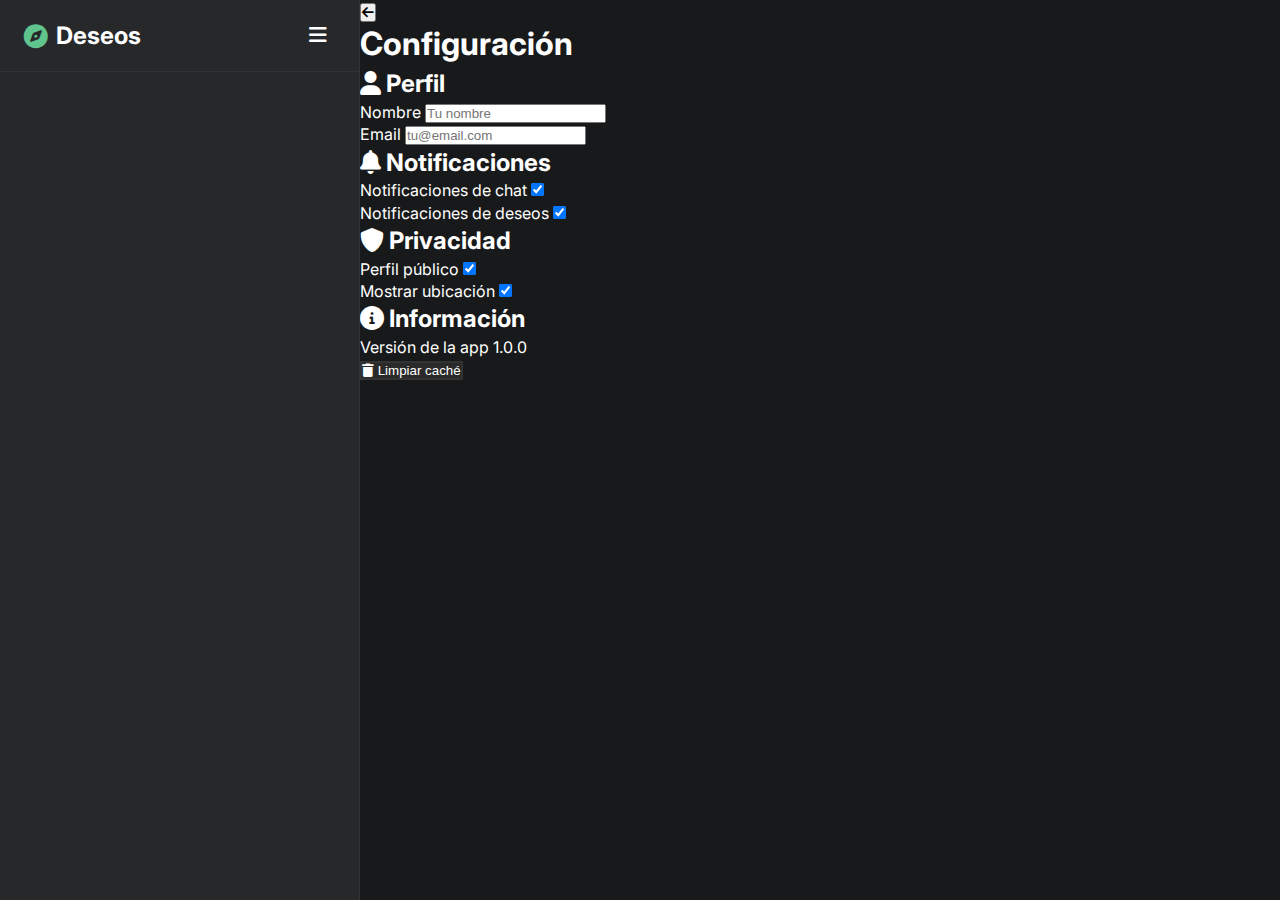
<file: settings.html>
<!DOCTYPE html>
<html lang="es">
<head>
    <meta charset="UTF-8">
    <meta name="viewport" content="width=device-width, initial-scale=1.0">
    <title>Configuración - Deseo</title>
    <link rel="stylesheet" href="styles.css">
    <link rel="stylesheet" href="profile-styles.css">
    <link href="https://fonts.googleapis.com/css2?family=Inter:wght@300;400;500;600;700&display=swap" rel="stylesheet">
    <link rel="stylesheet" href="https://cdnjs.cloudflare.com/ajax/libs/font-awesome/6.0.0/css/all.min.css">
</head>
<body data-theme="dark" class="dark-mode">
    <div class="app-container">
        <!-- Sidebar izquierdo -->
        <aside class="sidebar">
            <div class="sidebar-header">
                <div class="logo">
                    <i class="fas fa-compass"></i>
                    <h1>Deseos</h1>
                </div>
                <button class="sidebar-toggle" id="sidebarToggle">
                    <i class="fas fa-bars"></i>
                </button>
            </div>
            <nav class="main-nav hidden">
                <ul>
                    <li><a href="#" id="authButton"><i class="fas fa-user"></i> Iniciar Sesión</a></li>
                    <li><a href="index.html"><i class="fas fa-home"></i> Inicio</a></li>
                    <li><a href="chats.html"><i class="fas fa-comments"></i> Chats</a></li>
                    <li><a href="wallet.html"><i class="fas fa-wallet"></i> Billetera</a></li>
                    <li><a href="settings.html" class="active"><i class="fas fa-cog"></i> Configuración</a></li>
                    <li><a href="#" id="themeToggle"><i class="fas fa-moon"></i> Tema</a></li>
                </ul>
            </nav>
        </aside>

        <!-- Área principal -->
        <main class="main-content">
            <div class="content-header">
                <button class="back-btn" onclick="goBack()">
                    <i class="fas fa-arrow-left"></i>
                </button>
                <h1>Configuración</h1>
            </div>

            <div class="settings-container">
                <div class="settings-section">
                    <h2><i class="fas fa-user"></i> Perfil</h2>
                    <div class="setting-item">
                        <label>Nombre</label>
                        <input type="text" id="userName" placeholder="Tu nombre">
                    </div>
                    <div class="setting-item">
                        <label>Email</label>
                        <input type="email" id="userEmail" placeholder="tu@email.com">
                    </div>
                </div>

                <div class="settings-section">
                    <h2><i class="fas fa-bell"></i> Notificaciones</h2>
                    <div class="setting-item">
                        <label>Notificaciones de chat</label>
                        <input type="checkbox" id="chatNotifications" checked>
                    </div>
                    <div class="setting-item">
                        <label>Notificaciones de deseos</label>
                        <input type="checkbox" id="wishNotifications" checked>
                    </div>
                </div>

                <div class="settings-section">
                    <h2><i class="fas fa-shield-alt"></i> Privacidad</h2>
                    <div class="setting-item">
                        <label>Perfil público</label>
                        <input type="checkbox" id="publicProfile" checked>
                    </div>
                    <div class="setting-item">
                        <label>Mostrar ubicación</label>
                        <input type="checkbox" id="showLocation" checked>
                    </div>
                </div>

                <div class="settings-section">
                    <h2><i class="fas fa-info-circle"></i> Información</h2>
                    <div class="setting-item">
                        <label>Versión de la app</label>
                        <span class="version">1.0.0</span>
                    </div>
                    <div class="setting-item">
                        <button class="btn-secondary" onclick="clearCache()">
                            <i class="fas fa-trash"></i> Limpiar caché
                        </button>
                    </div>
                </div>
            </div>
        </main>
    </div>

    <script src="config.js"></script>
    <script src="theme-manager.js"></script>
    <script src="script-settings.js"></script>
</body>
</html>
</file>
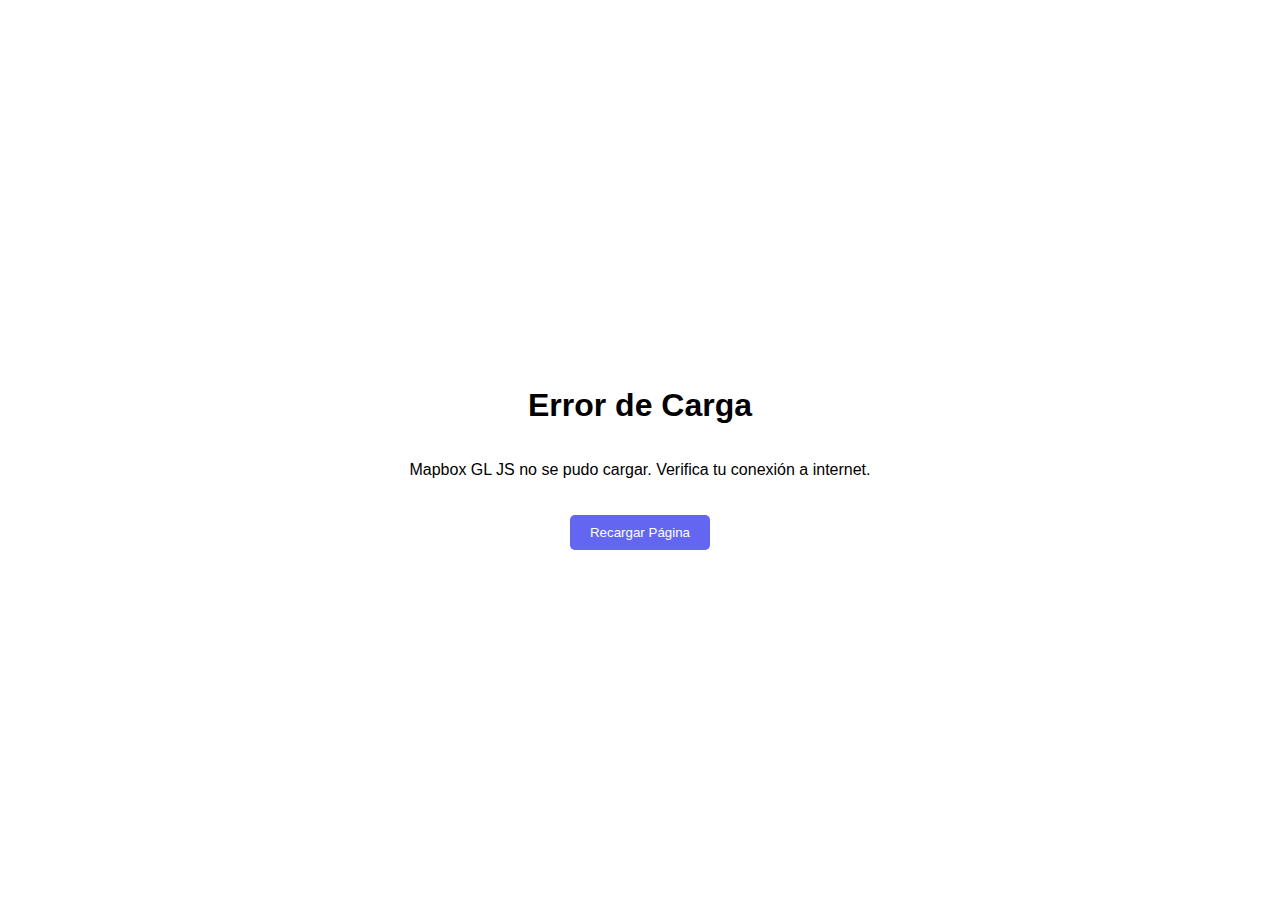
<file: test-auth.html>
<!DOCTYPE html>
<html lang="es">
<head>
    <meta charset="UTF-8">
    <meta name="viewport" content="width=device-width, initial-scale=1.0">
    <title>Test Auth Functions</title>
</head>
<body>
    <h1>Test de Funciones de Autenticación</h1>
    <button onclick="testShowAuthModal()">Probar showAuthModal</button>
    <button onclick="testCloseAuthModal()">Probar closeAuthModal</button>
    <button onclick="testSwitchAuthTab()">Probar switchAuthTab</button>
    
    <div id="authModal" style="display: none; background: #f0f0f0; padding: 20px; margin: 20px; border: 1px solid #ccc;">
        <h2>Modal de Prueba</h2>
        <button onclick="closeAuthModal()">Cerrar</button>
    </div>
    
    <div class="auth-tabs">
        <button class="auth-tab active" onclick="switchAuthTab('login')">Login</button>
        <button class="auth-tab" onclick="switchAuthTab('register')">Register</button>
    </div>
    
    <div id="loginForm" class="auth-form" style="display: block;">
        <p>Formulario de Login</p>
    </div>
    
    <div id="registerForm" class="auth-form" style="display: none;">
        <p>Formulario de Register</p>
    </div>

    <script src="config.js"></script>
    <script src="script-mapbox.js"></script>
    
    <script>
        function testShowAuthModal() {
            console.log('Probando showAuthModal...');
            if (typeof showAuthModal === 'function') {
                showAuthModal();
                console.log('✅ showAuthModal funciona');
            } else {
                console.error('❌ showAuthModal no está definida');
            }
        }
        
        function testCloseAuthModal() {
            console.log('Probando closeAuthModal...');
            if (typeof closeAuthModal === 'function') {
                closeAuthModal();
                console.log('✅ closeAuthModal funciona');
            } else {
                console.error('❌ closeAuthModal no está definida');
            }
        }
        
        function testSwitchAuthTab() {
            console.log('Probando switchAuthTab...');
            if (typeof switchAuthTab === 'function') {
                switchAuthTab('register');
                console.log('✅ switchAuthTab funciona');
            } else {
                console.error('❌ switchAuthTab no está definida');
            }
        }
    </script>
</body>
</html>
</file>
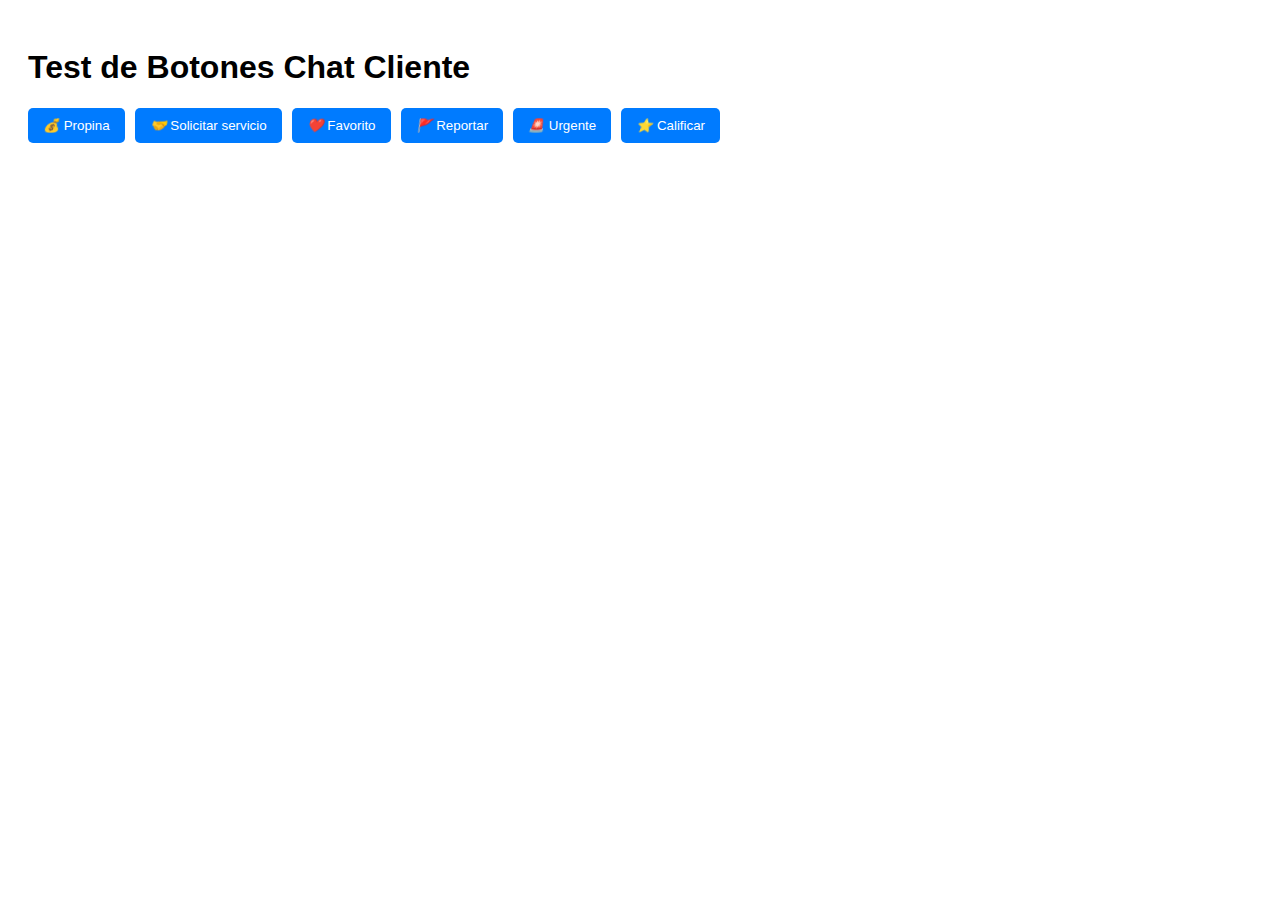
<file: test-buttons.html>
<!DOCTYPE html>
<html lang="es">
<head>
    <meta charset="UTF-8">
    <meta name="viewport" content="width=device-width, initial-scale=1.0">
    <title>Test Botones Chat</title>
    <style>
        body { font-family: Arial, sans-serif; padding: 20px; }
        .quick-actions { display: flex; gap: 10px; margin: 20px 0; }
        .quick-action-btn { 
            padding: 10px 15px; 
            background: #007bff; 
            color: white; 
            border: none; 
            border-radius: 5px; 
            cursor: pointer; 
        }
        .quick-action-btn:hover { background: #0056b3; }
        .modal { 
            display: none; 
            position: fixed; 
            top: 0; 
            left: 0; 
            width: 100%; 
            height: 100%; 
            background: rgba(0,0,0,0.5); 
            z-index: 1000; 
        }
        .modal-content { 
            background: white; 
            margin: 50px auto; 
            padding: 20px; 
            width: 400px; 
            border-radius: 8px; 
        }
        .form-group { margin: 10px 0; }
        .form-group label { display: block; margin-bottom: 5px; }
        .form-group input, .form-group textarea { width: 100%; padding: 8px; }
        .btn-primary { background: #007bff; color: white; padding: 10px 20px; border: none; border-radius: 5px; cursor: pointer; }
        .btn-secondary { background: #6c757d; color: white; padding: 10px 20px; border: none; border-radius: 5px; cursor: pointer; }
    </style>
</head>
<body>
    <h1>Test de Botones Chat Cliente</h1>
    
    <div class="quick-actions">
        <button class="quick-action-btn" data-action="tip">
            <i>💰</i> Propina
        </button>
        <button class="quick-action-btn" data-action="request">
            <i>🤝</i> Solicitar servicio
        </button>
        <button class="quick-action-btn" data-action="favorite">
            <i>❤️</i> Favorito
        </button>
        <button class="quick-action-btn" data-action="report">
            <i>🚩</i> Reportar
        </button>
        <button class="quick-action-btn" data-action="urgent">
            <i>🚨</i> Urgente
        </button>
        <button class="quick-action-btn" data-action="rate">
            <i>⭐</i> Calificar
        </button>
    </div>

    <!-- Modal: Propina -->
    <div class="modal" id="tipModal">
        <div class="modal-content">
            <h2>Enviar Propina</h2>
            <div class="form-group">
                <label for="tipAmount">Monto</label>
                <input type="number" id="tipAmount" placeholder="0" min="1" step="1">
            </div>
            <div class="form-group">
                <label for="tipNote">Nota (opcional)</label>
                <input type="text" id="tipNote" placeholder="Gracias por tu atención...">
            </div>
            <button class="btn-primary" id="sendTipBtn">Enviar Propina</button>
            <button class="btn-secondary" onclick="closeModal('tipModal')">Cancelar</button>
        </div>
    </div>

    <!-- Modal: Solicitar servicio -->
    <div class="modal" id="requestServiceModal">
        <div class="modal-content">
            <h2>Solicitar Servicio</h2>
            <div class="form-group">
                <label for="reqTitle">Título</label>
                <input type="text" id="reqTitle" placeholder="Título del servicio">
            </div>
            <div class="form-group">
                <label for="reqDescription">Descripción</label>
                <textarea id="reqDescription" rows="4" placeholder="Describe lo que necesitas..."></textarea>
            </div>
            <div class="form-group">
                <label for="reqBudget">Presupuesto</label>
                <input type="number" id="reqBudget" placeholder="0" min="0" step="1">
            </div>
            <div class="form-group">
                <label for="reqWhen">¿Cuándo?</label>
                <input type="datetime-local" id="reqWhen">
            </div>
            <button class="btn-primary" id="sendRequestServiceBtn">Solicitar</button>
            <button class="btn-secondary" onclick="closeModal('requestServiceModal')">Cancelar</button>
        </div>
    </div>

    <!-- Modal: Reportar -->
    <div class="modal" id="reportModal">
        <div class="modal-content">
            <h2>Reportar Usuario</h2>
            <div class="form-group">
                <label for="reportReason">Motivo del reporte</label>
                <select id="reportReason">
                    <option value="">Selecciona un motivo</option>
                    <option value="spam">Spam</option>
                    <option value="abuso">Abuso verbal</option>
                    <option value="fraude">Fraude</option>
                    <option value="contenido_inapropiado">Contenido inapropiado</option>
                    <option value="acoso">Acoso</option>
                    <option value="otro">Otro</option>
                </select>
            </div>
            <div class="form-group">
                <label for="reportDetails">Detalles del reporte</label>
                <textarea id="reportDetails" rows="4" placeholder="Describe detalladamente lo que ocurrió..." required></textarea>
            </div>
            <div class="form-group">
                <label for="reportImages">Imágenes de prueba (opcional)</label>
                <input type="file" id="reportImages" accept="image/*" multiple>
                <small>Puedes subir hasta 5 imágenes como evidencia</small>
            </div>
            <div id="reportImagePreview"></div>
            <button class="btn-primary" id="sendReportBtn">Enviar Reporte</button>
            <button class="btn-secondary" onclick="closeModal('reportModal')">Cancelar</button>
        </div>
    </div>

    <!-- Modal: Calificar -->
    <div class="modal" id="rateModal">
        <div class="modal-content">
            <h2>Calificar Servicio</h2>
            <div class="form-group">
                <label>Calificación</label>
                <div id="starRating">
                    <span style="font-size: 24px; cursor: pointer;">⭐</span>
                    <span style="font-size: 24px; cursor: pointer;">⭐</span>
                    <span style="font-size: 24px; cursor: pointer;">⭐</span>
                    <span style="font-size: 24px; cursor: pointer;">⭐</span>
                    <span style="font-size: 24px; cursor: pointer;">⭐</span>
                </div>
            </div>
            <div class="form-group">
                <label for="rateComment">Comentario (opcional)</label>
                <textarea id="rateComment" placeholder="Comparte tu experiencia..." rows="4"></textarea>
            </div>
            <button class="btn-primary" id="sendRateBtn">Enviar Calificación</button>
            <button class="btn-secondary" onclick="closeModal('rateModal')">Cancelar</button>
        </div>
    </div>

    <script>
        // Simulación de la clase ChatClient para testing
        class TestChatClient {
            constructor() {
                this.setupEventListeners();
            }

            setupEventListeners() {
                console.log('🔍 [DEBUG] Setting up event listeners...');
                
                // Botones de acción rápida
                const quickActions = document.querySelectorAll('.quick-action-btn');
                console.log('🔍 [DEBUG] Found quick action buttons:', quickActions.length);
                quickActions.forEach(btn => {
                    btn.addEventListener('click', (e) => {
                        const action = e.currentTarget.dataset.action;
                        console.log('🔍 [DEBUG] Quick action button clicked:', action);
                        this.handleQuickAction(action);
                    });
                });

                // Modal listeners
                const sendTipBtn = document.getElementById('sendTipBtn');
                if (sendTipBtn) {
                    sendTipBtn.addEventListener('click', () => this.sendTip());
                }

                const sendRequestServiceBtn = document.getElementById('sendRequestServiceBtn');
                if (sendRequestServiceBtn) {
                    sendRequestServiceBtn.addEventListener('click', () => this.sendRequestService());
                }

                const sendReportBtn = document.getElementById('sendReportBtn');
                if (sendReportBtn) {
                    sendReportBtn.addEventListener('click', () => this.sendReport());
                }

                const sendRateBtn = document.getElementById('sendRateBtn');
                if (sendRateBtn) {
                    sendRateBtn.addEventListener('click', () => this.sendRating());
                }
            }

            handleQuickAction(action) {
                console.log('🔍 [DEBUG] handleQuickAction called with action:', action);
                switch (action) {
                    case 'tip':
                        console.log('🔍 [DEBUG] Opening tip modal');
                        this.openModal('tipModal');
                        break;
                    case 'request':
                        console.log('🔍 [DEBUG] Opening request service modal');
                        this.openModal('requestServiceModal');
                        break;
                    case 'favorite':
                        console.log('🔍 [DEBUG] Adding to favorites');
                        this.toggleFavorite(true);
                        break;
                    case 'report':
                        console.log('🔍 [DEBUG] Opening report modal');
                        this.openModal('reportModal');
                        break;
                    case 'urgent':
                        console.log('🔍 [DEBUG] Sending urgent message');
                        this.sendUrgentMessage();
                        break;
                    case 'rate':
                        console.log('🔍 [DEBUG] Opening rate modal');
                        this.openModal('rateModal');
                        break;
                    default:
                        console.log('🔍 [DEBUG] Unknown action:', action);
                        break;
                }
            }

            openModal(id) {
                console.log('🔍 [DEBUG] openModal called with id:', id);
                const el = document.getElementById(id);
                console.log('🔍 [DEBUG] Modal element found:', el);
                if (el) {
                    el.style.display = 'block';
                    console.log('🔍 [DEBUG] Modal displayed');
                } else {
                    console.error('❌ Modal not found:', id);
                }
            }

            closeModal(id) {
                const el = document.getElementById(id);
                if (el) el.style.display = 'none';
            }

            showNotification(message, type = 'info') {
                console.log(`🔔 [${type.toUpperCase()}] ${message}`);
                alert(`${type.toUpperCase()}: ${message}`);
            }

            showError(message) {
                this.showNotification(message, 'error');
            }

            async sendTip() {
                const amount = parseInt(document.getElementById('tipAmount').value || '0', 10);
                const note = document.getElementById('tipNote').value || '';
                
                if (amount <= 0) {
                    this.showError('Por favor ingresa un monto válido');
                    return;
                }
                
                this.showNotification(`Propina de $${amount} enviada`, 'success');
                this.closeModal('tipModal');
            }

            async sendRequestService() {
                const title = document.getElementById('reqTitle').value || '';
                const description = document.getElementById('reqDescription').value || '';
                
                if (!title.trim() || !description.trim()) {
                    this.showError('Por favor completa título y descripción');
                    return;
                }
                
                this.showNotification('Solicitud de servicio enviada', 'success');
                this.closeModal('requestServiceModal');
            }

            async sendReport() {
                const reason = document.getElementById('reportReason').value || '';
                const details = document.getElementById('reportDetails').value || '';
                
                if (!reason || !details.trim()) {
                    this.showError('Por favor completa todos los campos obligatorios');
                    return;
                }
                
                this.showNotification('Reporte enviado correctamente', 'success');
                this.closeModal('reportModal');
            }

            async sendUrgentMessage() {
                this.showNotification('Mensaje urgente enviado', 'success');
            }

            async sendRating() {
                this.showNotification('Calificación enviada', 'success');
                this.closeModal('rateModal');
            }

            toggleFavorite(state) {
                this.showNotification(state ? 'Añadido a favoritos' : 'Eliminado de favoritos', 'success');
            }
        }

        // Funciones globales
        function closeModal(modalId) {
            const modal = document.getElementById(modalId);
            if (modal) {
                modal.style.display = 'none';
            }
        }

        // Inicializar cuando el DOM esté listo
        document.addEventListener('DOMContentLoaded', () => {
            console.log('🔍 [DEBUG] DOM loaded, initializing test...');
            window.testChatClient = new TestChatClient();
        });
    </script>
</body>
</html>
</file>
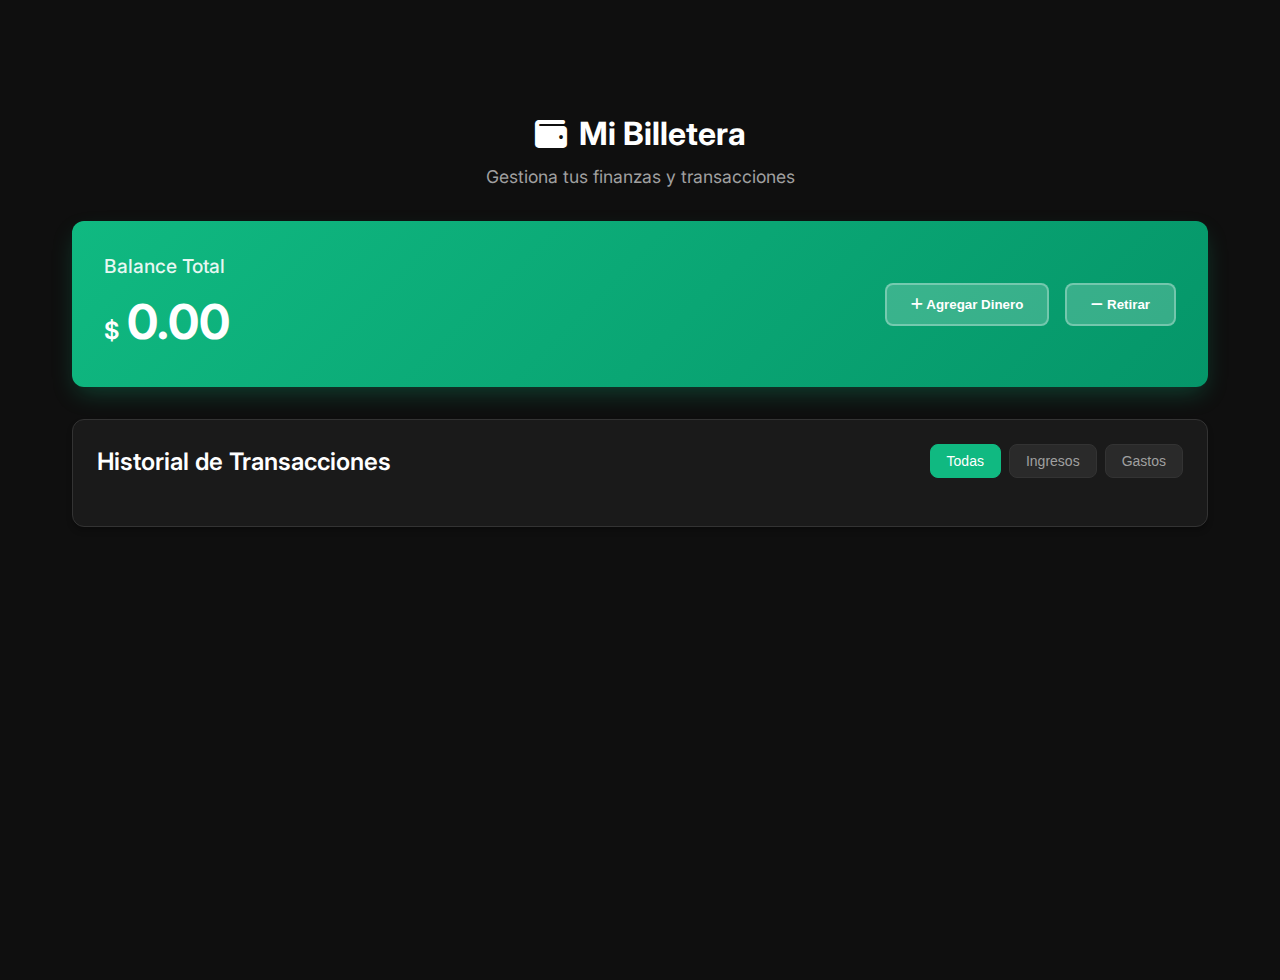
<file: wallet.html>
<!DOCTYPE html>
<html lang="es">
<head>
    <meta charset="UTF-8">
    <meta name="viewport" content="width=device-width, initial-scale=1.0">
    <title>Billetera - Deseo</title>
    <link rel="stylesheet" href="styles.css">
    <link rel="stylesheet" href="wallet-styles.css">
    <link href="https://fonts.googleapis.com/css2?family=Inter:wght@300;400;500;600;700&display=swap" rel="stylesheet">
    <link rel="stylesheet" href="https://cdnjs.cloudflare.com/ajax/libs/font-awesome/6.0.0/css/all.min.css">
</head>
<body class="wallet-page">  

    <!-- Navigation Menu -->
    <nav class="nav-menu" id="navMenu" style="display: none;">
        <div class="nav-content">
            <div class="nav-header">
                <div class="user-info" id="userInfo">
                    <div class="user-avatar" id="userAvatar">
                        <i class="fas fa-user"></i>
                    </div>
                    <div class="user-details">
                        <h3 id="userName">Usuario</h3>
                        <p id="userEmail">usuario@email.com</p>
                    </div>
                </div>
                <button class="close-nav" onclick="app.closeNavMenu()">
                    <i class="fas fa-times"></i>
                </button>
            </div>
            <div class="nav-items">
                <a href="index.html" class="nav-item">
                    <i class="fas fa-home"></i>
                    <span>Inicio</span>
                </a>
                <a href="wallet.html" class="nav-item active">
                    <i class="fas fa-wallet"></i>
                    <span>Billetera</span>
                </a>
                <a href="settings.html" class="nav-item">
                    <i class="fas fa-cog"></i>
                    <span>Configuración</span>
                </a>
                <hr class="nav-divider">
                <a href="#" class="nav-item" onclick="app.logout()">
                    <i class="fas fa-sign-out-alt"></i>
                    <span>Cerrar Sesión</span>
                </a>
            </div>
        </div>
    </nav>

    <!-- Main Content -->
    <main class="main-container">
        <div class="page-container">
            <div class="page-header">
                <h2><i class="fas fa-wallet"></i> Mi Billetera</h2>
                <p>Gestiona tus finanzas y transacciones</p>
            </div>

            <!-- Balance Card -->
            <div class="balance-card">
                <div class="balance-info">
                    <h3>Balance Total</h3>
                    <div class="balance-amount">
                        <span class="currency">$</span>
                        <span class="amount" id="totalBalance">0.00</span>
                    </div>
                </div>
                <div class="balance-actions">
                    <button class="btn-primary" onclick="app.showAddMoneyModal()">
                        <i class="fas fa-plus"></i>
                        Agregar Dinero
                    </button>
                    <button class="btn-secondary" onclick="app.showWithdrawModal()">
                        <i class="fas fa-minus"></i>
                        Retirar
                    </button>
                </div>
            </div>

            <!-- Transaction History -->
            <div class="transactions-section">
                <div class="section-header">
                    <h3>Historial de Transacciones</h3>
                    <div class="filter-tabs">
                        <button class="filter-tab active" data-filter="all">Todas</button>
                        <button class="filter-tab" data-filter="income">Ingresos</button>
                        <button class="filter-tab" data-filter="expense">Gastos</button>
                    </div>
                </div>
                <div class="transactions-list" id="transactionsList">
                    <!-- Las transacciones se cargarán aquí -->
                </div>
            </div>
        </div>
    </main>

    <!-- Modal para agregar dinero -->
    <div class="modal" id="addMoneyModal">
        <div class="modal-content">
            <div class="modal-header">
                <h2>Agregar Dinero</h2>
                <button class="close-btn" onclick="app.closeModal('addMoneyModal')">
                    <i class="fas fa-times"></i>
                </button>
            </div>
            <div class="modal-body">
                <form id="addMoneyForm">
                    <div class="form-group">
                        <label for="addAmount">Cantidad (COP):</label>
                        <input type="number" id="addAmount" min="1000" step="1000" placeholder="10000" required>
                        <small class="form-help">Monto mínimo: $1,000 COP</small>
                    </div>
                    <div class="form-group">
                        <label>Método de pago:</label>
                        <div class="payment-method-info">
                            <i class="fas fa-shield-alt"></i>
                            <span>Pago seguro con Bold</span>
                        </div>
                    </div>
                    <div class="bold-payment-container">
                        <div id="boldButtonPlaceholder">
                            <p>Ingresa una cantidad para habilitar el pago</p>
                        </div>
                    </div>
                </form>
            </div>
        </div>
    </div>

    <!-- Modal para retirar dinero -->
    <div class="modal" id="withdrawModal">
        <div class="modal-content">
            <div class="modal-header">
                <h2>Retirar Dinero</h2>
                <button class="close-btn" onclick="app.closeModal('withdrawModal')">
                    <i class="fas fa-times"></i>
                </button>
            </div>
            <div class="modal-body">
                <form id="withdrawForm">
                    <div class="form-group">
                        <label for="withdrawAmount">Cantidad:</label>
                        <input type="number" id="withdrawAmount" min="1" step="0.01" required>
                    </div>
                    <div class="form-group">
                        <label for="withdrawMethod">Método de retiro:</label>
                        <select id="withdrawMethod" required>
                            <option value="">Seleccionar método</option>
                            <option value="bank">Transferencia bancaria</option>
                            <option value="paypal">PayPal</option>
                        </select>
                    </div>
                    <button type="submit" class="btn-primary">Retirar Dinero</button>
                </form>
            </div>
        </div>
    </div>

    <!-- Scripts -->
    <script src="config.js"></script>
    <!-- Bold Payment Button SDK -->
    <script src="https://checkout.bold.co/library/boldPaymentButton.js"></script>
    <script src="script-wallet.js"></script>
    
    <!-- Debug Script -->
    <script>
        console.log('🔍 Debug: Página de billetera cargada');
        console.log('🔍 Debug: CONFIG disponible:', typeof window.CONFIG !== 'undefined');
        console.log('🔍 Debug: Bold disponible:', typeof window.Bold !== 'undefined');
        console.log('🔍 Debug: BoldPaymentButton disponible:', typeof window.BoldPaymentButton !== 'undefined');
        console.log('🔍 Debug: WalletManager disponible:', typeof window.walletManager !== 'undefined');
        
        // Verificar elementos del DOM
        setTimeout(() => {
            const balanceElement = document.getElementById('totalBalance');
            const transactionsList = document.getElementById('transactionsList');
            const addAmountInput = document.getElementById('addAmount');
            const boldContainer = document.querySelector('.bold-payment-container');
            
            console.log('🔍 Debug: Elemento balance:', balanceElement);
            console.log('🔍 Debug: Lista transacciones:', transactionsList);
            console.log('🔍 Debug: Input cantidad:', addAmountInput);
            console.log('🔍 Debug: Contenedor Bold:', boldContainer);
            console.log('🔍 Debug: WalletManager:', window.walletManager);
            
            // Verificar si Bold está realmente cargado
            if (typeof window.BoldPaymentButton !== 'undefined') {
                console.log('✅ BoldPaymentButton está disponible');
            } else {
                console.error('❌ BoldPaymentButton NO está disponible');
                console.log('🔍 Debug: Objetos disponibles en window:', Object.keys(window).filter(k => k.toLowerCase().includes('bold')));
            }
        }, 1000);
    </script>
</body>
</html>
</file>
<file: styles.css>
/* ===== VARIABLES CSS - OUTLETBUDDY STYLE ===== */
:root {
    /* Dark Theme */
    --primary-color: #60c48e; /* Green from the route line */
    --primary-hover: #4fb87a;
    --secondary-color: #26282a; /* Slightly lighter dark grey */
    --accent-color: #e88dff; /* Pinkish-purple from Nike logo */
    --success-color: #00ba7c;
    --danger-color: #f4212e;
    --warning-color: #ffd400;
    --background: #18191a; /* Very dark background */
    --background-secondary: #26282a;
    --background-tertiary: #383a3c;
    --text-primary: #ffffff;
    --text-secondary: #a8a8a8; /* Lighter grey for secondary text */
    --text-light: #71767b;
    --border-color: #383a3c;
    --border-hover: #4a5563;
    --shadow: 0 1px 3px 0 rgba(0, 0, 0, 0.3), 0 1px 2px 0 rgba(0, 0, 0, 0.2);
    --shadow-lg: 0 4px 6px -1px rgba(0, 0, 0, 0.4), 0 2px 4px -1px rgba(0, 0, 0, 0.3);
    --border-radius: 12px;
    --border-radius-sm: 8px;
    --border-radius-lg: 16px;
    --transition: all 0.2s ease;

    /* Chat specific - adjust if needed */
    --chat-bg: var(--background);
    --message-user-bg: var(--primary-color);
    --message-ai-bg: var(--background-secondary);
    --typing-indicator: var(--primary-color);
    --hover-bg: #2f3336;
}

/* Light Theme (if applicable, though design is dark) */
[data-theme="light"] {
    --primary-color: #60c48e;
    --primary-hover: #4fb87a;
    --secondary-color: #f7f9fa;
    --accent-color: #e88dff;
    --success-color: #00ba7c;
    --danger-color: #f4212e;
    --warning-color: #ffd400;
    --background: #ffffff;
    --background-secondary: #f0f2f5;
    --background-tertiary: #e1e3e6;
    --text-primary: #0f1419;
    --text-secondary: #536471;
    --text-light: #8b98a5;
    --border-color: #cfd9de;
    --border-hover: #b0c0cd;
    --shadow: 0 1px 3px 0 rgba(0, 0, 0, 0.1), 0 1px 2px 0 rgba(0, 0, 0, 0.06);
    --shadow-lg: 0 4px 6px -1px rgba(0, 0, 0, 0.1), 0 2px 4px -1px rgba(0, 0, 0, 0.06);
    --chat-bg: var(--background);
    --message-user-bg: var(--primary-color);
    --message-ai-bg: var(--background-secondary);
    --typing-indicator: var(--primary-color);
    --hover-bg: #e5e5e5;
}

/* ===== RESET Y BASE ===== */
* {
    margin: 0;
    padding: 0;
    box-sizing: border-box;
}

body {
    font-family: 'Inter', -apple-system, BlinkMacSystemFont, 'Segoe UI', Roboto, Helvetica, Arial, sans-serif;
    background: var(--background);
    color: var(--text-primary);
    line-height: 1.4;
    overflow: hidden; /* Hide scrollbars for app-container layout */
    min-height: 100vh;
}

/* ===== APP CONTAINER - LAYOUT PRINCIPAL ===== */
.app-container {
    display: flex;
    height: 100vh;
    width: 100vw;
    overflow: hidden;
}

/* ===== SIDEBAR IZQUIERDO ===== */
.sidebar {
    width: 360px; /* Fixed width for the sidebar */
    min-width: 300px;
    background: var(--background-secondary);
    border-right: 1px solid var(--border-color);
    display: flex;
    flex-direction: column;
    overflow-y: auto;
    z-index: 100;
}

.sidebar-header {
    display: flex;
    justify-content: space-between;
    align-items: center;
    padding: 1rem 1.5rem;
    border-bottom: 1px solid var(--border-color);
    background: var(--background-secondary);
    position: sticky;
    top: 0;
    z-index: 10;
}

.sidebar .logo {
    display: flex;
    align-items: center;
    gap: 0.5rem;
}

.sidebar .logo i {
    font-size: 1.5rem;
    color: var(--primary-color);
}

.sidebar .logo h1 {
    font-size: 1.5rem;
    font-weight: 700;
    color: var(--text-primary);
    white-space: nowrap; /* Evita que el texto se rompa */
}

.sidebar-toggle {
    background: none;
    border: none;
    color: var(--text-primary);
    font-size: 1.25rem;
    cursor: pointer;
    padding: 0.5rem;
    border-radius: var(--border-radius-sm);
    transition: var(--transition);
}

.sidebar-toggle:hover {
    background: var(--hover-bg);
}

/* Estilos para la navegación principal */
.main-nav {
    padding: 1rem 1.5rem;
    border-bottom: 1px solid var(--border-color);
    transition: var(--transition);
}

/* Clase para ocultar el menú de navegación */
.main-nav.hidden {
    display: none;
}

.main-nav ul {
    list-style: none;
    display: flex;
    flex-direction: column;
    gap: 0.5rem;
}

.main-nav ul li a {
    display: flex;
    align-items: center;
    gap: 0.75rem;
    padding: 0.75rem 1rem;
    border-radius: var(--border-radius-sm);
    color: var(--text-secondary);
    text-decoration: none;
    font-weight: 500;
    transition: var(--transition);
    white-space: nowrap;
}

.main-nav ul li a:hover {
    background: var(--hover-bg);
    color: var(--text-primary);
}

.main-nav ul li a i {
    font-size: 1.1rem;
    color: var(--text-light);
}

.main-nav ul li a:hover i {
    color: var(--primary-color);
}

/* Estilo específico para el botón de autenticación cuando el usuario está logueado (avatar) */
.user-avatar-small {
    width: 24px;
    height: 24px;
    border-radius: 50%;
    object-fit: cover;
    margin-right: 0.5rem;
    border: 1px solid var(--border-color);
}

.search-bar {
    display: flex;
    padding: 1rem 1.5rem;
    gap: 0.5rem;
    border-bottom: 1px solid var(--border-color);
}

.search-bar input {
    flex: 1;
    padding: 0.75rem 1rem;
    border: 1px solid var(--border-color);
    border-radius: var(--border-radius-sm);
    background: var(--background-tertiary);
    color: var(--text-primary);
    font-size: 1rem;
    outline: none;
    transition: var(--transition);
}

.search-bar input::placeholder {
    color: var(--text-light);
}

.search-bar input:focus {
    border-color: var(--primary-color);
    box-shadow: 0 0 0 1px var(--primary-color);
}

.search-bar button {
    background: var(--primary-color);
    border: none;
    border-radius: var(--border-radius-sm);
    color: white;
    padding: 0.75rem;
    cursor: pointer;
    font-size: 1rem;
    transition: var(--transition);
}

.search-bar button:hover {
    background: var(--primary-hover);
}

.filters {
    display: flex;
    align-items: center;
    gap: 0.75rem;
    padding: 1rem 1.5rem;
    border-bottom: 1px solid var(--border-color);
    flex-wrap: wrap;
}

.filters .filter-group {
    display: flex;
    align-items: center;
    gap: 0.5rem;
}

.filters .filter-group span {
    color: var(--text-secondary);
    font-size: 0.875rem;
    white-space: nowrap;
}

.filters select,
.filters input[type="range"] {
    background: var(--background-tertiary);
    border: 1px solid var(--border-color);
    border-radius: var(--border-radius-sm);
    color: var(--text-primary);
    padding: 0.5rem 0.75rem;
    font-size: 0.875rem;
    outline: none;
    cursor: pointer;
    transition: var(--transition);
    appearance: none;
}

.filters select {
    background-image: url('data:image/svg+xml;charset=US-ASCII,%3Csvg%20xmlns%3D%22http%3A%2F%2Fwww.w3.org%2F2000%2Fsvg%22%20width%3D%22292.4%22%20height%3D%22292.4%22%3E%3Cpath%20fill%3D%22%23a8a8a8%22%20d%3D%22M287%20146.2c0%202-1.2%203.8-2.6%205.2L150.2%20288.7c-2.4%202.4-5.8%203.8-9.2%203.8s-6.8-1.4-9.2-3.8l-134.6-134.6c-1.4-1.4-2.6-3.2-2.6-5.2s1.2-3.8%202.6-5.2L131.8%203.7c2.4-2.4%205.8-3.8%209.2-3.8s6.8%201.4%209.2%203.8l134.6%20134.6c1.4%201.4%202.6%203.2%202.6%205.2z%22%2F%3E%3C%2Fsvg%3E');
    background-repeat: no-repeat;
    background-position: right 0.75rem center;
    background-size: 0.6em auto;
    padding-right: 2.25rem; /* Make space for the arrow */
}

.filters input[type="range"] {
    padding: 0;
    width: 80px;
    -webkit-appearance: none; /* Remove default styling */
    height: 8px; /* Specify a height */
    background: var(--border-color); /* Grey background */
    outline: none; /* Remove outline */
    opacity: 0.7; /* Set transparency (for hover effect) */
    transition: opacity .2s;
}

.filters input[type="range"]::-webkit-slider-thumb {
    -webkit-appearance: none; /* Override default look */
    appearance: none;
    width: 16px; /* Set a specific slider handle width */
    height: 16px; /* Slider handle height */
    border-radius: 50%; /* Fully rounded slider handle */
    background: var(--primary-color); /* Green background */
    cursor: pointer; /* Cursor on hover */
    border: 1px solid var(--text-primary);
}

.filters input[type="range"]::-moz-range-thumb {
    width: 16px;
    height: 16px;
    border-radius: 50%;
    background: var(--primary-color);
    cursor: pointer;
    border: 1px solid var(--text-primary);
}

.filters select:hover {
    border-color: var(--primary-color);
}

.filters .btn-filter {
    background: var(--background-tertiary);
    border: 1px solid var(--border-color);
    border-radius: var(--border-radius-sm);
    color: var(--text-primary);
    padding: 0.5rem 0.75rem;
    font-size: 0.875rem;
    cursor: pointer;
    transition: var(--transition);
    display: inline-flex;
    align-items: center;
    gap: 0.5rem;
}

.filters .btn-filter:hover {
    background: var(--hover-bg);
    border-color: var(--primary-color);
}

/* Renombrado de .store-list a .wish-list */
.wish-list {
    flex: 1;
    padding: 0 1.5rem 1.5rem 1.5rem;
    overflow-y: auto;
    display: flex;
    flex-direction: column;
    gap: 1rem;
}

/* Renombrado de .store-item a .wish-item */
.wish-item {
    display: flex;
    align-items: center;
    gap: 1rem;
    padding: 1rem;
    background: var(--background);
    border-radius: var(--border-radius-sm);
    box-shadow: var(--shadow);
    cursor: pointer;
    transition: var(--transition);
    border: 1px solid var(--border-color);
}

.wish-item:hover {
    background: var(--background-tertiary);
    border-color: var(--primary-color);
    transform: translateY(-2px);
    box-shadow: var(--shadow-lg);
}

/* Renombrado de .store-logo a .wish-logo */
.wish-logo {
    width: 48px;
    height: 48px;
    border-radius: 50%;
    background: var(--background-tertiary);
    display: flex;
    align-items: center;
    justify-content: center;
    flex-shrink: 0;
    overflow: hidden;
    font-size: 1.5rem;
    color: var(--primary-color);
}

.wish-logo img {
    width: 70%;
    height: 70%;
    object-fit: contain;
}

/* Renombrado de .store-info a .wish-info */
.wish-info {
    flex: 1;
}

.wish-info h3 {
    font-size: 1rem;
    font-weight: 600;
    color: var(--text-primary);
    margin-bottom: 0.2rem;
}

.wish-info p {
    font-size: 0.875rem;
    color: var(--text-secondary);
}

/* Removido .open-status, adaptado a p.wish-info */

/* Renombrado de .store-actions a .wish-actions */
.wish-actions i {
    color: var(--text-light);
    font-size: 1.1rem;
    cursor: pointer;
    transition: var(--transition);
}

.wish-actions i:hover {
    color: var(--accent-color);
}

/* ===== ÁREA DEL MAPA ===== */
.map-area {
    flex: 1;
    position: relative;
}

.mapbox-map {
    width: 100%;
    height: 100%;
}

/* Controles del mapa (reajustados) */
.mapboxgl-ctrl-top-right {
    top: 1rem;
    right: 1rem;
    display: flex;
    flex-direction: column;
    gap: 0.5rem;
}

.mapboxgl-ctrl-top-right .mapboxgl-ctrl {
    margin: 0;
    border-radius: var(--border-radius-sm);
    background-color: var(--background-secondary);
    border: 1px solid var(--border-color);
    box-shadow: var(--shadow);
}

.mapboxgl-ctrl-top-right .mapboxgl-ctrl button {
    color: var(--text-primary);
}

.mapboxgl-ctrl-top-right .mapboxgl-ctrl button.mapboxgl-ctrl-icon {
    background-image: none;
}

.mapboxgl-ctrl-top-right .mapboxgl-ctrl button:hover {
    background-color: var(--hover-bg);
}

/* Botón flotante para crear deseos */
.floating-btn {
    position: absolute;
    bottom: 2rem;
    right: 2rem;
    width: 60px;
    height: 60px;
    border-radius: 50%;
    background: var(--primary-color);
    color: white;
    font-size: 1.8rem;
    display: flex;
    align-items: center;
    justify-content: center;
    border: none;
    box-shadow: var(--shadow-lg);
    cursor: pointer;
    z-index: 1000;
    transition: var(--transition);
}
.floating-btn.available {
    background: var(--danger-color);
}

.floating-btn:hover {
    background: var(--primary-hover);
    transform: translateY(-2px);
}

/* Marcadores personalizados para deseos en el mapa */
.wish-marker {
    width: auto; /* Ancho automático para ajustarse al contenido */
    height: 30px;
    background: var(--background-secondary);
    border: 1px solid var(--border-color);
    border-radius: 15px; /* Más redondeado */
    display: flex;
    align-items: center;
    justify-content: center;
    gap: 5px;
    padding: 0 10px; /* Espaciado interno */
    cursor: pointer;
    box-shadow: var(--shadow);
    transition: var(--transition);
}

.wish-marker:hover {
    transform: translateY(-2px);
    box-shadow: var(--shadow-lg);
    border-color: var(--primary-color);
}

.wish-marker i {
    color: var(--primary-color);
    font-size: 1rem;
}

.wish-marker .marker-price {
    color: var(--text-primary);
    font-size: 0.9rem;
    font-weight: 600;
}

/* Tarjeta de detalles del deseo en el mapa */
.wish-details-card {
    position: absolute;
    bottom: 2rem;
    left: 50%;
    transform: translateX(-50%);
    width: 400px; /* Ancho fijo para la tarjeta */
    max-width: 90%;
    background: var(--background-secondary);
    border: 1px solid var(--border-color);
    border-radius: var(--border-radius-lg);
    box-shadow: var(--shadow-lg);
    z-index: 100;
    padding: 1.5rem;
    display: none; /* Hidden by default */
    flex-direction: column;
    gap: 1rem;
}

.wish-details-card.active {
    display: flex;
}

.wish-details-card .close-details-card {
    position: absolute;
    top: 10px;
    right: 10px;
    background: none;
    border: none;
    font-size: 1.2rem;
    color: var(--text-light);
    cursor: pointer;
    padding: 0.5rem;
    border-radius: 50%;
    transition: var(--transition);
    z-index: 10;
}

.wish-details-card .close-details-card:hover {
    background: var(--hover-bg);
    color: var(--text-primary);
}

.wish-details-card .card-header {
    display: flex;
    align-items: center;
    gap: 1rem;
    border-bottom: 1px solid var(--border-color);
    padding-bottom: 1rem;
    margin-bottom: 1rem;
    position: relative; /* Para posicionar el botón de cerrar */
}

.wish-details-card .wish-logo-small {
    width: 56px;
    height: 56px;
    border-radius: 50%;
    background: var(--background-tertiary);
    display: flex;
    align-items: center;
    justify-content: center;
    flex-shrink: 0;
    overflow: hidden;
}

.wish-details-card .wish-logo-small img {
    width: 70%;
    height: 70%;
    object-fit: contain;
}

.wish-details-card .wish-info-small {
    flex: 1;
}

.wish-details-card .wish-info-small h3 {
    font-size: 1.25rem;
    font-weight: 700;
    color: var(--text-primary);
    margin-bottom: 0.2rem;
}

.wish-details-card .wish-info-small p {
    font-size: 0.9rem;
    color: var(--text-secondary);
}

.wish-details-card .wish-meta {
    display: flex;
    flex-direction: column;
    align-items: flex-end;
    gap: 0.25rem;
    color: var(--text-secondary);
}

.wish-details-card .location {
    font-size: 0.9rem;
    display: flex;
    align-items: center;
    gap: 0.25rem;
}

.wish-details-card .location i {
    color: var(--primary-color);
}

.wish-details-card .price-tag {
    font-size: 0.9rem;
    color: var(--primary-color);
    font-weight: 600;
}

.wish-details-card .card-body h4 {
    font-size: 1.1rem;
    font-weight: 600;
    color: var(--text-primary);
    margin-bottom: 0.5rem;
}

.wish-details-card .card-body .wish-author {
    font-size: 0.95rem;
    line-height: 1.6;
    color: var(--text-secondary);
    margin-bottom: 1.5rem;
}

.wish-details-card .card-body .btn-primary,
.wish-details-card .card-body .btn-secondary {
    width: 100%;
    margin-top: 0.5rem;
}

.wish-details-card .card-body .btn-primary {
    background: var(--primary-color);
    color: white;
    border: none;
    border-radius: var(--border-radius-sm);
    padding: 0.75rem 1.5rem;
    font-size: 1rem;
    font-weight: 600;
    cursor: pointer;
    transition: var(--transition);
}

.wish-details-card .card-body .btn-primary:hover {
    background: var(--primary-hover);
    box-shadow: var(--shadow-lg);
    transform: translateY(-1px);
}

.wish-details-card .card-body .btn-secondary {
    background: var(--background-tertiary);
    color: var(--text-primary);
    border: 1px solid var(--border-color);
    border-radius: var(--border-radius-sm);
    padding: 0.75rem 1.5rem;
    font-size: 1rem;
    font-weight: 600;
    cursor: pointer;
    transition: var(--transition);
}

.wish-details-card .card-body .btn-secondary:hover {
    background: var(--hover-bg);
    border-color: var(--primary-color);
    transform: translateY(-1px);
}

/* ===== MODALES (Ajustes para el nuevo diseño) ===== */
.modal {
    position: fixed;
    top: 0;
    left: 0;
    width: 100%;
    height: 100%;
    background: rgba(0, 0, 0, 0.7);
    display: none; /* Oculto por defecto */
    align-items: center;
    justify-content: center;
    z-index: 2000;
    backdrop-filter: blur(5px);
}

.modal.active {
    display: flex;
}

.modal-content {
    background: var(--background);
    border: 1px solid var(--border-color);
    border-radius: var(--border-radius-lg);
    box-shadow: var(--shadow-lg);
    max-width: 500px;
    width: 90%;
    max-height: 80vh;
    overflow-y: auto;
    animation: modalSlideIn 0.2s ease-out;
}

@keyframes modalSlideIn {
    from {
        opacity: 0;
        transform: translateY(-20px) scale(0.95);
    }
    to {
        opacity: 1;
        transform: translateY(0) scale(1);
    }
}

.modal-header {
    display: flex;
    justify-content: space-between;
    align-items: center;
    padding: 1rem 1.5rem;
    border-bottom: 1px solid var(--border-color);
}

.modal-header h2 {
    font-size: 1.25rem;
    font-weight: 700;
    color: var(--text-primary);
}

.close-btn {
    background: none;
    border: none;
    font-size: 1.5rem;
    color: var(--text-light);
    cursor: pointer;
    padding: 0.5rem;
    border-radius: 50%;
    transition: var(--transition);
}

.close-btn:hover {
    background: var(--hover-bg);
    color: var(--text-primary);
}

.modal-body {
    padding: 1.5rem;
}

/* ===== FORMULARIOS ===== */
.form-group {
    margin-bottom: 20px;
}

.form-group label {
    display: block;
    margin-bottom: 8px;
    color: var(--text-primary);
    font-weight: 500;
    font-size: 0.9rem;
}

.form-group input,
.form-group textarea,
.form-group select {
    width: 100%;
    padding: 12px 16px;
    border: 1px solid var(--border-color);
    border-radius: 8px;
    background: var(--background-secondary);
    color: var(--text-primary);
    font-size: 0.9rem;
    transition: all 0.2s ease;
    box-sizing: border-box;
}

.form-group input:focus,
.form-group textarea:focus,
.form-group select:focus {
    outline: none;
    border-color: var(--primary-color);
    box-shadow: 0 0 0 3px rgba(96, 196, 142, 0.1);
}

.form-group textarea {
    resize: vertical;
    min-height: 80px;
}

.price-hint {
    display: block;
    margin-top: 4px;
    color: var(--text-secondary);
    font-size: 0.8rem;
}

.modal-actions {
    display: flex;
    gap: 12px;
    justify-content: flex-end;
    margin-top: 24px;
    padding-top: 20px;
    border-top: 1px solid var(--border-color);
}

.modal-actions .btn-secondary,
.modal-actions .btn-primary {
    padding: 12px 24px;
    border-radius: 8px;
    font-weight: 500;
    transition: all 0.2s ease;
    border: none;
    cursor: pointer;
    display: flex;
    align-items: center;
    gap: 8px;
}

.modal-actions .btn-secondary {
    background: var(--secondary-color);
    color: var(--text-primary);
}

.modal-actions .btn-secondary:hover {
    background: var(--hover-bg);
}

.modal-actions .btn-primary {
    background: var(--primary-color);
    color: white;
}

.modal-actions .btn-primary:hover {
    background: var(--primary-hover);
}

.modal-actions .btn-primary:disabled {
    background: var(--text-light);
    cursor: not-allowed;
}

/* ===== BOTÓN DE UBICACIÓN ACTUAL ===== */
#useCurrentLocation {
    margin-top: 8px;
    padding: 8px 16px;
    background: var(--primary-color);
    color: white;
    border: none;
    border-radius: 6px;
    font-size: 0.85rem;
    font-weight: 500;
    cursor: pointer;
    transition: all 0.2s ease;
    display: flex;
    align-items: center;
    gap: 6px;
    width: auto;
    align-self: flex-start;
}

#useCurrentLocation:hover {
    background: var(--primary-hover);
    transform: translateY(-1px);
    box-shadow: 0 2px 8px rgba(96, 196, 142, 0.3);
}

#useCurrentLocation:active {
    transform: translateY(0);
}

#useCurrentLocation i {
    font-size: 0.8rem;
}

#useCurrentLocation:disabled {
    background: var(--text-light);
    cursor: not-allowed;
    transform: none;
    box-shadow: none;
}

/* ===== ESTILOS DE AUTENTICACIÓN (ajustes para el nuevo diseño) ===== */
.auth-tabs {
    display: flex;
    margin-bottom: 1.5rem;
    border-bottom: 1px solid var(--border-color);
}

.auth-tab {
    flex: 1;
    padding: 0.75rem 1rem;
    background: none;
    border: none;
    color: var(--text-secondary);
    cursor: pointer;
    border-bottom: 2px solid transparent;
    transition: var(--transition);
    font-size: 1rem;
    font-weight: 500;
}

.auth-tab:hover {
    color: var(--text-primary);
    background: var(--background-secondary);
}

.auth-tab.active {
    color: var(--primary-color);
    border-bottom-color: var(--primary-color);
}

.auth-form {
    margin-bottom: 1.5rem;
}

.form-group {
    margin-bottom: 1rem;
}

.form-group label {
    display: block;
    margin-bottom: 0.5rem;
    color: var(--text-primary);
    font-weight: 500;
    font-size: 0.9rem;
}

.form-group input {
    width: 100%;
    padding: 0.75rem;
    border: 1px solid var(--border-color);
    border-radius: var(--border-radius-sm);
    background: var(--background-tertiary);
    color: var(--text-primary);
    font-size: 1rem;
    transition: var(--transition);
    box-sizing: border-box;
}

.form-group input:focus {
    outline: none;
    border-color: var(--primary-color);
    box-shadow: 0 0 0 2px rgba(96, 196, 142, 0.2);
}

.form-group input:hover {
    border-color: var(--border-hover);
}

.auth-divider {
    text-align: center;
    margin: 1.5rem 0;
    position: relative;
}

.auth-divider::before {
    content: '';
    position: absolute;
    top: 50%;
    left: 0;
    right: 0;
    height: 1px;
    background: var(--border-color);
}

.auth-divider span {
    background: var(--background);
    padding: 0 1rem;
    color: var(--text-secondary);
    font-size: 0.875rem;
    position: relative;
}

.btn-google {
    width: 100%;
    padding: 0.75rem;
    background: #4285f4;
    color: white;
    border: none;
    border-radius: var(--border-radius-sm);
    font-size: 1rem;
    font-weight: 500;
    cursor: pointer;
    display: flex;
    align-items: center;
    justify-content: center;
    gap: 0.5rem;
    transition: var(--transition);
}

.btn-google:hover {
    background: #3367d6;
    transform: translateY(-1px);
    box-shadow: var(--shadow);
}

.btn-google:active {
    transform: translateY(0);
}

/* ===== RESPONSIVE DESIGN (para el layout principal) ===== */
@media (max-width: 1024px) {
    .sidebar {
        width: 300px;
    }
    
    .wish-details-card {
        width: 350px;
    }
}

@media (max-width: 768px) {
    .app-container {
    flex-direction: column;
    }

    .sidebar {
        width: 100%;
        height: auto;
        border-right: none;
        border-bottom: 1px solid var(--border-color);
        position: relative; /* No fixed, scrolls with content */
    }

    .map-area {
        height: 60vh; /* Map takes up more space on mobile */
    }

    .sidebar-header {
        position: static;
    }

    .filters {
        flex-direction: column;
        align-items: flex-start;
    }

    .wish-details-card {
        width: 90%;
        left: 50%;
        transform: translateX(-50%);
        bottom: 1rem;
    }
    
    .modal-content {
        width: 95%;
        margin: 1rem;
    }
    
    .modal-header,
    .modal-body {
        padding: 1rem;
    }
    
    /* Flotante siempre visible en móvil para crear deseos */
    .floating-btn {
        bottom: 1rem;
        right: 1rem;
    }
}

@media (max-width: 480px) {
    .sidebar-header {
        padding: 0.75rem 1rem;
    }

    .sidebar .logo h1 {
        font-size: 1.25rem;
    }
    
    .search-bar,
    .filters {
        padding: 0.75rem 1rem;
    }

    .wish-item {
        padding: 0.75rem;
    }

    .wish-logo {
        width: 40px;
        height: 40px;
    }

    .wish-info h3 {
        font-size: 0.9rem;
    }

    .wish-info p {
        font-size: 0.8rem;
    }

    .wish-details-card {
        padding: 1rem;
    }

    .wish-details-card .card-header {
        flex-direction: column;
        align-items: flex-start;
        gap: 0.5rem;
        padding-bottom: 0.5rem;
        margin-bottom: 0.5rem;
    }

    .wish-details-card .wish-meta {
        flex-direction: row;
        width: 100%;
        justify-content: space-around;
        margin-top: 0.5rem;
    }

    .wish-details-card .card-body h4 {
        font-size: 1rem;
    }

    .wish-details-card .card-body .wish-author {
        font-size: 0.85rem;
    }
}

/* Eliminar estilos no usados del diseño anterior (o que interfieran) */
.map-overlay,
.map-controls,
.wish-popup,
.wish-pin,
.user-location-marker {
    display: none !important;
}

/* Asegurar que main-container sea visible en billetera */
body.wallet-page .main-container {
    display: block !important;
    margin-top: 80px;
    height: auto;
    min-height: calc(100vh - 80px);
}

/* Asegurar que el header sea visible en billetera */
body.wallet-page .header {
    display: flex !important;
    position: fixed;
    top: 0;
    left: 0;
    right: 0;
    background: #ffffff;
    border-bottom: 1px solid #e2e8f0;
    z-index: 1000;
    backdrop-filter: blur(10px);
    background: rgba(255, 255, 255, 0.95);
}

/* Ajustes para el authContainer de Clerk (para que se comporte como un modal) */
#authContainer {
    position: fixed;
    top: 0;
    left: 0;
    width: 100%;
    height: 100%;
    background: rgba(0, 0, 0, 0.7); /* Fondo oscuro semitransparente */
    display: none; /* Oculto por defecto */
    align-items: center;
    justify-content: center;
    z-index: 2000;
    backdrop-filter: blur(5px);
}

#authContainer.active {
    display: flex;
}
</file>
<file: profile-styles.css>
/* ===== ESTILOS PARA COMPLETAR PERFIL ===== */

/* Variables CSS para tema dinámico */
:root {
    --bg-primary: #0f0f0f;
    --bg-secondary: #1a1a1a;
    --bg-tertiary: #2a2a2a;
    --text-primary: #ffffff;
    --text-secondary: #cccccc;
    --text-muted: #888888;
    --accent-primary: #10b981;
    --accent-secondary: #059669;
    --border-color: #333333;
    --border-light: #444444;
    --success-color: #10b981;
    --warning-color: #f59e0b;
    --error-color: #ef4444;
    --shadow: 0 4px 20px rgba(0, 0, 0, 0.3);
    --shadow-light: 0 2px 10px rgba(0, 0, 0, 0.1);
}

/* Tema claro */
[data-theme="light"] {
    --bg-primary: #ffffff;
    --bg-secondary: #f5f5f5;
    --bg-tertiary: #e0e0e0;
    --text-primary: #333333;
    --text-secondary: #666666;
    --text-muted: #999999;
    --accent-primary: #10b981;
    --accent-secondary: #059669;
    --border-color: #e0e0e0;
    --border-light: #cccccc;
    --success-color: #10b981;
    --warning-color: #f59e0b;
    --error-color: #ef4444;
    --shadow: 0 4px 20px rgba(0, 0, 0, 0.1);
    --shadow-light: 0 2px 10px rgba(0, 0, 0, 0.05);
}

/* Estilos base */
body.profile-complete-page {
    background: linear-gradient(135deg, var(--bg-primary) 0%, var(--bg-secondary) 100%);
    color: var(--text-primary);
    font-family: 'Inter', sans-serif;
    margin: 0;
    padding: 0;
    min-height: 100vh;
    height: auto;
    overflow-x: hidden;
    overflow-y: auto;
    transition: all 0.3s ease;
}

/* Header */
.profile-header {
    background: var(--bg-secondary);
    border-bottom: 1px solid var(--border-color);
    padding: 1rem 0;
    position: sticky;
    top: 0;
    z-index: 100;
    backdrop-filter: blur(10px);
}

.header-content {
    max-width: 1200px;
    margin: 0 auto;
    padding: 0 2rem;
    display: flex;
    justify-content: space-between;
    align-items: center;
}

.logo {
    display: flex;
    align-items: center;
    gap: 0.5rem;
    font-size: 1.5rem;
    font-weight: 700;
    color: var(--accent-primary);
}

.logo i {
    font-size: 1.8rem;
}

.profile-progress {
    display: flex;
    align-items: center;
    gap: 1rem;
}

.progress-bar {
    width: 200px;
    height: 8px;
    background: var(--bg-tertiary);
    border-radius: 4px;
    overflow: hidden;
}

.progress-fill {
    height: 100%;
    background: linear-gradient(90deg, var(--accent-primary), var(--accent-secondary));
    width: 0%;
    transition: width 0.3s ease;
}

.progress-text {
    font-size: 0.9rem;
    color: var(--text-secondary);
    font-weight: 500;
}

/* Main Content */
.profile-main {
    padding: 2rem 0;
    min-height: calc(100vh - 80px);
    overflow-y: auto;
    height: auto;
}

.profile-container {
    max-width: 800px;
    margin: 0 auto;
    padding: 0 2rem;
}

.profile-form-container {
    background: var(--bg-secondary);
    border-radius: 20px;
    padding: 2rem;
    box-shadow: var(--shadow);
    border: 1px solid var(--border-color);
}

.profile-title {
    font-size: 2rem;
    font-weight: 700;
    margin-bottom: 0.5rem;
    text-align: center;
    background: linear-gradient(135deg, var(--accent-primary), var(--accent-secondary));
    -webkit-background-clip: text;
    -webkit-text-fill-color: transparent;
    background-clip: text;
}

.profile-subtitle {
    text-align: center;
    color: var(--text-secondary);
    margin-bottom: 2rem;
    font-size: 1.1rem;
}

/* Form Sections */
.form-section {
    margin-bottom: 2.5rem;
    padding: 1.5rem;
    background: var(--bg-tertiary);
    border-radius: 15px;
    border: 1px solid var(--border-color);
}

.section-title {
    display: flex;
    align-items: center;
    gap: 0.75rem;
    font-size: 1.3rem;
    font-weight: 600;
    margin-bottom: 1rem;
    color: var(--text-primary);
}

.section-title i {
    color: var(--accent-primary);
    font-size: 1.2rem;
}

.section-description {
    color: var(--text-secondary);
    margin-bottom: 1.5rem;
    font-size: 0.95rem;
    line-height: 1.5;
}

/* Form Groups */
.form-group {
    margin-bottom: 1.5rem;
}

.form-group label {
    display: block;
    margin-bottom: 0.5rem;
    font-weight: 500;
    color: var(--text-primary);
}

.form-group input,
.form-group textarea {
    width: 100%;
    padding: 0.75rem 1rem;
    border: 2px solid var(--border-color);
    border-radius: 10px;
    background: var(--bg-primary);
    color: var(--text-primary);
    font-size: 1rem;
    transition: all 0.3s ease;
    font-family: inherit;
}

.form-group input:focus,
.form-group textarea:focus {
    outline: none;
    border-color: var(--accent-primary);
    box-shadow: 0 0 0 3px rgba(255, 107, 107, 0.1);
}

.form-group textarea {
    resize: vertical;
    min-height: 100px;
}

/* Photo Upload */
.photo-upload-container {
    margin-top: 1rem;
}

.photo-grid {
    display: grid;
    grid-template-columns: repeat(auto-fill, minmax(150px, 1fr));
    gap: 1rem;
    margin-bottom: 1rem;
}

.photo-upload-item {
    position: relative;
    aspect-ratio: 1;
    border: 2px dashed var(--border-color);
    border-radius: 10px;
    display: flex;
    align-items: center;
    justify-content: center;
    cursor: pointer;
    transition: all 0.3s ease;
    background: var(--bg-primary);
}

.photo-upload-item:hover {
    border-color: var(--accent-primary);
    background: var(--bg-secondary);
}

.photo-input {
    position: absolute;
    top: 0;
    left: 0;
    width: 100%;
    height: 100%;
    opacity: 0;
    cursor: pointer;
}

.photo-placeholder {
    display: flex;
    flex-direction: column;
    align-items: center;
    gap: 0.5rem;
    color: var(--text-secondary);
    text-align: center;
}

.photo-placeholder i {
    font-size: 2rem;
    color: var(--accent-primary);
}

.photo-preview {
    position: relative;
    width: 100%;
    height: 100%;
    border-radius: 8px;
    overflow: hidden;
}

.photo-preview img {
    width: 100%;
    height: 100%;
    object-fit: cover;
}

.remove-photo {
    position: absolute;
    top: 5px;
    right: 5px;
    background: var(--error-color);
    color: white;
    border: none;
    border-radius: 50%;
    width: 25px;
    height: 25px;
    display: flex;
    align-items: center;
    justify-content: center;
    cursor: pointer;
    font-size: 0.8rem;
    transition: all 0.3s ease;
}

.remove-photo:hover {
    background: #d32f2f;
    transform: scale(1.1);
}

/* Poses Grid */
.poses-grid {
    display: grid;
    grid-template-columns: repeat(auto-fill, minmax(200px, 1fr));
    gap: 1rem;
    margin-top: 1rem;
}

.pose-item {
    background: var(--bg-primary);
    border: 2px solid var(--border-color);
    border-radius: 10px;
    padding: 1rem;
    cursor: pointer;
    transition: all 0.3s ease;
    text-align: center;
    position: relative;
}

.pose-item:hover {
    border-color: var(--accent-primary);
    background: var(--bg-secondary);
    transform: translateY(-2px);
    box-shadow: var(--shadow-light);
}

.pose-item.selected {
    border-color: var(--accent-primary);
    background: linear-gradient(135deg, rgba(255, 107, 107, 0.1), rgba(78, 205, 196, 0.1));
    box-shadow: 0 0 0 2px rgba(255, 107, 107, 0.2);
}

.pose-item input[type="checkbox"] {
    position: absolute;
    top: 10px;
    right: 10px;
    width: 20px;
    height: 20px;
    accent-color: var(--accent-primary);
}

.pose-name {
    font-weight: 600;
    color: var(--text-primary);
    margin-bottom: 0.5rem;
}

.pose-description {
    font-size: 0.9rem;
    color: var(--text-secondary);
    line-height: 1.4;
}

/* Form Actions */
.form-actions {
    display: flex;
    gap: 1rem;
    justify-content: center;
    margin-top: 2rem;
    padding-top: 2rem;
    border-top: 1px solid var(--border-color);
}

.btn {
    padding: 0.75rem 2rem;
    border: none;
    border-radius: 10px;
    font-size: 1rem;
    font-weight: 600;
    cursor: pointer;
    transition: all 0.3s ease;
    display: flex;
    align-items: center;
    gap: 0.5rem;
    text-decoration: none;
    font-family: inherit;
}

.btn-primary {
    background: linear-gradient(135deg, #10b981, #059669);
    color: white;
    box-shadow: 0 4px 15px rgba(16, 185, 129, 0.3);
}

.btn-primary:hover:not(:disabled) {
    transform: translateY(-2px);
    box-shadow: 0 8px 25px rgba(16, 185, 129, 0.4);
    background: linear-gradient(135deg, #059669, #047857);
}

.btn-primary:disabled {
    opacity: 0.5;
    cursor: not-allowed;
    transform: none;
}

.btn-secondary {
    background: var(--bg-tertiary);
    color: var(--text-primary);
    border: 2px solid var(--border-color);
}

.btn-secondary:hover {
    background: var(--bg-primary);
    border-color: #10b981;
    color: #10b981;
}

/* Loading Overlay */
.loading-overlay {
    position: fixed;
    top: 0;
    left: 0;
    width: 100%;
    height: 100%;
    background: rgba(0, 0, 0, 0.8);
    display: flex;
    align-items: center;
    justify-content: center;
    z-index: 1000;
    backdrop-filter: blur(5px);
}

.loading-spinner {
    text-align: center;
    color: white;
}

.loading-spinner i {
    font-size: 3rem;
    margin-bottom: 1rem;
    color: var(--accent-primary);
}

.loading-spinner p {
    font-size: 1.2rem;
    font-weight: 500;
}

/* Notifications */
.notification-container {
    position: fixed;
    top: 20px;
    right: 20px;
    z-index: 1001;
}

.notification {
    background: var(--bg-secondary);
    border: 1px solid var(--border-color);
    border-radius: 10px;
    padding: 1rem 1.5rem;
    margin-bottom: 1rem;
    box-shadow: var(--shadow);
    display: flex;
    align-items: center;
    gap: 0.75rem;
    min-width: 300px;
    animation: slideIn 0.3s ease;
}

.notification.success {
    border-left: 4px solid #10b981;
}

.notification.error {
    border-left: 4px solid #ef4444;
}

.notification.warning {
    border-left: 4px solid #f59e0b;
}

.notification i {
    font-size: 1.2rem;
}

.notification.success i {
    color: #10b981;
}

.notification.error i {
    color: #ef4444;
}

.notification.warning i {
    color: #f59e0b;
}

@keyframes slideIn {
    from {
        transform: translateX(100%);
        opacity: 0;
    }
    to {
        transform: translateX(0);
        opacity: 1;
    }
}

/* Responsive */
@media (max-width: 768px) {
    .header-content {
        padding: 0 1rem;
        flex-direction: column;
        gap: 1rem;
    }
    
    .profile-container {
        padding: 0 1rem;
    }
    
    .profile-form-container {
        padding: 1.5rem;
    }
    
    .form-actions {
        flex-direction: column;
    }
    
    .btn {
        width: 100%;
        justify-content: center;
    }
    
    .photo-grid {
        grid-template-columns: repeat(auto-fill, minmax(120px, 1fr));
    }
    
    .poses-grid {
        grid-template-columns: 1fr;
    }
}

/* Validación visual */
.form-group input:invalid,
.form-group textarea:invalid {
    border-color: #10b981
    ;
}

.form-group input:valid,
.form-group textarea:valid {
    border-color: #10b981;
}

/* Animaciones */
.form-section {
    animation: fadeInUp 0.5s ease;
}

@keyframes fadeInUp {
    from {
        opacity: 0;
        transform: translateY(20px);
    }
    to {
        opacity: 1;
        transform: translateY(0);
    }
}
</file>
<file: wallet-styles.css>
/* ===== BILLETERA - ESTILOS ESPECÍFICOS ===== */

/* Tema oscuro para la billetera */
body.wallet-page {
    background-color: #0f0f0f !important;
    color: #ffffff !important;
    overflow-x: hidden;
    overflow-y: auto;
}

/* Header consistente con el tema oscuro */
body.wallet-page .header {
    display: flex !important;
    position: fixed;
    top: 0;
    left: 0;
    right: 0;
    background: #1a1a1a !important;
    border-bottom: 1px solid #333333;
    z-index: 1000;
    backdrop-filter: blur(10px);
}

/* Main container visible */
body.wallet-page .main-container {
    display: block !important;
    margin-top: 80px;
    height: auto;
    min-height: calc(100vh - 80px);
    background: #0f0f0f !important;
}

/* ===== CONTENEDOR DE PÁGINA ===== */
.page-container {
    max-width: 1200px;
    margin: 0 auto;
    padding: 2rem;
    background: #0f0f0f !important;
    min-height: calc(100vh - 80px);
}

.page-header {
    text-align: center;
    margin-bottom: 2rem;
}

.page-header h2 {
    font-size: 2rem;
    font-weight: 700;
    color: #ffffff !important;
    margin-bottom: 0.5rem;
    display: flex;
    align-items: center;
    justify-content: center;
    gap: 0.75rem;
}

.page-header p {
    color: #a0a0a0 !important;
    font-size: 1.1rem;
}

/* ===== TARJETA DE BALANCE ===== */
.balance-card {
    background: linear-gradient(135deg, #10b981 0%, #059669 100%) !important;
    color: white !important;
    padding: 2rem;
    border-radius: 12px;
    margin-bottom: 2rem;
    display: flex;
    justify-content: space-between;
    align-items: center;
    box-shadow: 0 10px 25px -5px rgba(16, 185, 129, 0.3);
    transition: all 0.3s ease;
}

.balance-card:hover {
    transform: translateY(-2px);
    box-shadow: 0 20px 25px -5px rgba(0, 0, 0, 0.1);
}

.balance-info h3 {
    font-size: 1.2rem;
    margin-bottom: 0.5rem;
    opacity: 0.9;
    font-weight: 500;
}

.balance-amount {
    display: flex;
    align-items: baseline;
    gap: 0.5rem;
}

.currency {
    font-size: 1.5rem;
    font-weight: 600;
}

.amount {
    font-size: 3rem;
    font-weight: 700;
}

.balance-actions {
    display: flex;
    gap: 1rem;
}

.balance-actions button {
    background: rgba(255, 255, 255, 0.2) !important;
    color: white !important;
    border: 2px solid rgba(255, 255, 255, 0.3) !important;
    padding: 0.75rem 1.5rem;
    border-radius: 8px;
    font-weight: 600;
    transition: all 0.3s ease;
    cursor: pointer;
}

.balance-actions button:hover {
    background: rgba(255, 255, 255, 0.3) !important;
    border-color: rgba(255, 255, 255, 0.5) !important;
    transform: translateY(-1px);
}

/* ===== SECCIÓN DE TRANSACCIONES ===== */
.transactions-section {
    background: #1a1a1a !important;
    border-radius: 12px;
    padding: 1.5rem;
    box-shadow: 0 4px 6px -1px rgba(0, 0, 0, 0.3);
    border: 1px solid #333333;
}

.section-header {
    display: flex;
    justify-content: space-between;
    align-items: center;
    margin-bottom: 1.5rem;
    flex-wrap: wrap;
    gap: 1rem;
}

.section-header h3 {
    font-size: 1.5rem;
    font-weight: 600;
    color: #ffffff !important;
}

/* ===== FILTROS ===== */
.filter-tabs {
    display: flex;
    gap: 0.5rem;
}

.filter-tab {
    padding: 0.5rem 1rem;
    border: 1px solid #333333;
    background: #2a2a2a;
    color: #a0a0a0;
    border-radius: 8px;
    cursor: pointer;
    transition: all 0.3s ease;
    font-size: 0.875rem;
    font-weight: 500;
}

.filter-tab:hover {
    background: #3a3a3a;
    color: #ffffff;
    transform: translateY(-1px);
}

.filter-tab.active {
    background: #10b981 !important;
    color: white !important;
    border-color: #10b981 !important;
}

/* ===== LISTA DE TRANSACCIONES ===== */
.transactions-list {
    display: flex;
    flex-direction: column;
    gap: 1rem;
}

.transaction-item {
    display: flex;
    justify-content: space-between;
    align-items: center;
    padding: 1rem;
    background: #2a2a2a !important;
    border-radius: 8px;
    border: 1px solid #333333;
    transition: all 0.3s ease;
}

.transaction-item:hover {
    box-shadow: 0 4px 6px -1px rgba(0, 0, 0, 0.3);
    transform: translateY(-1px);
    background: #3a3a3a !important;
}

.transaction-info {
    display: flex;
    align-items: center;
    gap: 1rem;
}

.transaction-icon {
    width: 40px;
    height: 40px;
    border-radius: 50%;
    display: flex;
    align-items: center;
    justify-content: center;
    font-size: 1.2rem;
}

.transaction-icon.income {
    background: rgba(16, 185, 129, 0.2) !important;
    color: #10b981 !important;
}

.transaction-icon.expense {
    background: rgba(239, 68, 68, 0.2) !important;
    color: #ef4444 !important;
}

.transaction-details h4 {
    font-size: 1rem;
    font-weight: 600;
    color: #ffffff !important;
    margin-bottom: 0.25rem;
}

.transaction-details p {
    font-size: 0.875rem;
    color: #a0a0a0 !important;
    margin: 0;
}

.transaction-amount {
    font-size: 1.25rem;
    font-weight: 700;
}

.transaction-amount.income {
    color: #10b981 !important;
}

.transaction-amount.expense {
    color: #ef4444 !important;
}

.no-transactions {
    text-align: center;
    padding: 3rem 1rem;
    color: #a0a0a0 !important;
}

.no-transactions i {
    font-size: 3rem;
    margin-bottom: 1rem;
    opacity: 0.5;
}

.no-transactions p {
    font-size: 1.1rem;
    margin: 0;
}

/* ===== NAVEGACIÓN ===== */
.nav-menu {
    position: fixed;
    top: 0;
    left: -300px;
    width: 300px;
    height: 100vh;
    background: #1a1a1a !important;
    box-shadow: 0 10px 25px -5px rgba(0, 0, 0, 0.5);
    transition: all 0.3s ease;
    z-index: 1500;
    overflow-y: auto;
}

.nav-menu.active {
    left: 0;
}

.nav-content {
    padding: 2rem 1.5rem;
}

.nav-header {
    display: flex;
    justify-content: space-between;
    align-items: center;
    margin-bottom: 2rem;
    padding-bottom: 1rem;
    border-bottom: 1px solid #333333;
}

.user-info {
    display: flex;
    align-items: center;
    gap: 1rem;
}

.user-avatar {
    width: 50px;
    height: 50px;
    background: var(--primary-color);
    color: white;
    border-radius: 50%;
    display: flex;
    align-items: center;
    justify-content: center;
    font-size: 1.5rem;
}

.user-details h3 {
    font-size: 1.1rem;
    font-weight: 600;
    color: #ffffff !important;
    margin-bottom: 0.25rem;
}

.user-details p {
    font-size: 0.875rem;
    color: #a0a0a0 !important;
    margin: 0;
}

.close-nav {
    background: none;
    border: none;
    font-size: 1.5rem;
    color: #a0a0a0;
    cursor: pointer;
    padding: 0.5rem;
    border-radius: 8px;
    transition: all 0.3s ease;
}

.close-nav:hover {
    background: #333333;
    color: #ffffff;
}

.nav-items {
    display: flex;
    flex-direction: column;
    gap: 0.5rem;
}

.nav-item {
    display: flex;
    align-items: center;
    gap: 1rem;
    padding: 1rem;
    color: #ffffff;
    text-decoration: none;
    border-radius: 8px;
    transition: all 0.3s ease;
}

.nav-item:hover {
    background: #333333;
    color: #10b981;
}

.nav-item.active {
    background: #10b981 !important;
    color: white !important;
}

.nav-item i {
    font-size: 1.2rem;
    width: 20px;
    text-align: center;
}

.nav-divider {
    border: none;
    height: 1px;
    background: #333333;
    margin: 1rem 0;
}

.menu-toggle {
    background: none;
    border: none;
    font-size: 1.5rem;
    color: #ffffff;
    cursor: pointer;
    padding: 0.5rem;
    border-radius: 8px;
    transition: all 0.3s ease;
}

.menu-toggle:hover {
    background: #333333;
}

.theme-toggle {
    background: none;
    border: none;
    font-size: 1.2rem;
    color: #ffffff;
    cursor: pointer;
    padding: 0.5rem;
    border-radius: 8px;
    transition: all 0.3s ease;
}

.theme-toggle:hover {
    background: #333333;
}

/* ===== NOTIFICACIONES ===== */
.notification {
    position: fixed;
    top: 100px;
    right: 2rem;
    background: var(--success-color);
    color: white;
    padding: 1rem 1.5rem;
    border-radius: var(--border-radius-sm);
    box-shadow: var(--shadow-lg);
    z-index: 3000;
    animation: slideInRight 0.3s ease-out;
}

.notification.error {
    background: var(--danger-color);
}

.notification.warning {
    background: var(--accent-color);
}

.notification.info {
    background: var(--primary-color);
}

@keyframes slideInRight {
    from {
        transform: translateX(100%);
        opacity: 0;
    }
    to {
        transform: translateX(0);
        opacity: 1;
    }
}

/* ===== RESPONSIVE ===== */
@media (max-width: 768px) {
    .page-container {
        padding: 1rem;
    }
    
    .balance-card {
        flex-direction: column;
        text-align: center;
        gap: 1.5rem;
    }
    
    .balance-actions {
        flex-direction: column;
        width: 100%;
    }
    
    .balance-actions button {
        width: 100%;
    }
    
    .section-header {
        flex-direction: column;
        align-items: stretch;
    }
    
    .filter-tabs {
        justify-content: center;
    }
    
    .transaction-item {
        flex-direction: column;
        align-items: stretch;
        gap: 1rem;
    }
    
    .transaction-info {
        justify-content: center;
    }
    
    .transaction-amount {
        text-align: center;
    }
    
    .nav-menu {
        width: 100%;
        left: -100%;
    }
}

@media (max-width: 480px) {
    .page-header h2 {
        font-size: 1.5rem;
    }
    
    .amount {
        font-size: 2.5rem;
    }
    
    .balance-card {
        padding: 1.5rem;
    }
}
</file>
